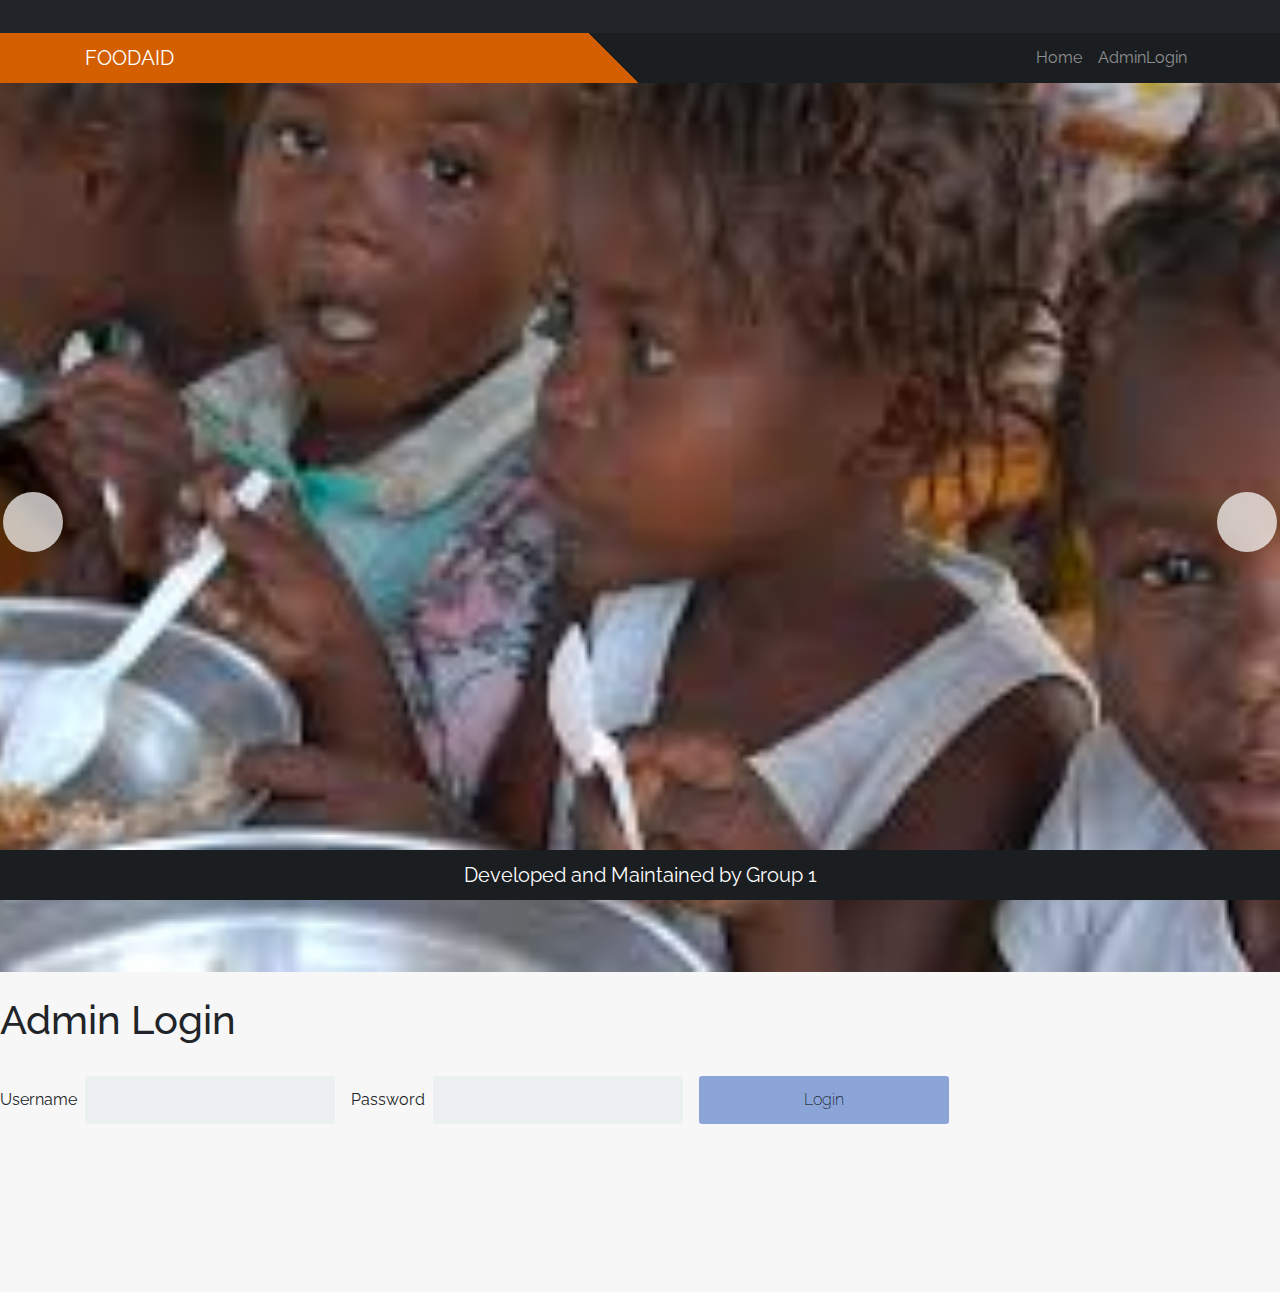
<file: Ad/index.html>
<!DOCTYPE html>
<html>
<head>
	<title>FoodAid</title>
		<link rel="stylesheet" href="css/slideshower.css">
		<link href='https://fonts.googleapis.com/css?family=Raleway' rel='stylesheet'>
		<link href="//maxcdn.bootstrapcdn.com/bootstrap/4.0.0/css/bootstrap.min.css" rel="stylesheet" id="bootstrap-css">
		<script src="//maxcdn.bootstrapcdn.com/bootstrap/4.0.0/js/bootstrap.min.js"></script>
		<script src="//code.jquery.com/jquery-1.11.1.min.js"></script>
		<!------ Include the above in your HEAD tag ---------->
</head>

<style type="text/css">
/* for division */  
.flex-container{
    width: auto;
    min-height: 300px;
    margin: 0 auto;
    display: -webkit-flex; /* Safari */     
    display: flex; /* Standard syntax */
}
.flex-container .column{
    padding: 10px;
    background: #dbdfe5;
    -webkit-flex: 1; /* Safari */
    -ms-flex: 1; /* IE 10 */
    flex: 1; /* Standard syntax */
}
.flex-container .column.bg-alt{
    background: #ffffff;
}

/* for login form */  
* {
box-sizing: border-box;
}

*:focus {
    outline: none;
}

input {
font-family: Raleway;
text-align: center;
background-color: #ECF0F1;
border: 2px solid transparent;
border-radius: 3px;
font-size: 16px;
font-weight: 200;
padding: 10px 0;
width: 250px;
transition: border .5s;
}
input[type=button] {
    background-color:#8ba5d9;

}
input:focus {
border: 2px solid #3498DB;
box-shadow: none;
}

/*header style start*/
body {
    margin: 0;
    font-family: Raleway;;
    font-size: 1rem;
    font-weight: 400;
    line-height: 1.5;
    color: #212529;
    background-color: #f7f7f7;
}
.navbar {
    display: -ms-flexbox;
    display: flex;
    -ms-flex-wrap: wrap;
    flex-wrap: wrap;
    -ms-flex-align: center;
    align-items: center;
    -ms-flex-pack: justify;
    justify-content: space-between;
    padding: 5px;
}

/*
headeer top
*/
.topbar{
  background-color: #212529;
  padding: 0;
}

.topbar .container .row {
  margin:-7px;
  padding:0;
}

.topbar .container .row .col-md-12 { 
  padding:0;
}

.topbar p{
  margin:0;
  display:inline-block;
  font-size: 13px;
  color: #f1f6ff;
}

.topbar p > i{
  margin-right:5px;
}
.topbar p:last-child{
  text-align:right;
} 

header .navbar {
    margin-bottom: 0;
}

.topbar li.topbar {
    display: inline;
    padding-right: 18px;
    line-height: 52px;
    transition: all .3s linear;
}

.topbar li.topbar:hover {
    color: #1bbde8;
}

.topbar ul.info i {
    color: #131313;
    font-style: normal;
    margin-right: 8px;
    display: inline-block;
    position: relative;
    top: 4px;
}

.topbar ul.info li {
    float: right;
    padding-left: 30px;
    color: #ffffff;
    font-size: 13px;
    line-height: 44px;
}

.topbar ul.info i span {
    color: #aaa;
    font-size: 13px;
    font-weight: 400;
    line-height: 50px;
    padding-left: 18px;
}

ul.social-network {
  border:none;
  margin:0;
  padding:0;
}

ul.social-network li {
  border:none;  
  margin:0;
}

ul.social-network li i {
  margin:0;
}

ul.social-network li {
    display:inline;
    margin: 0 5px;
    border: 0px solid #2D2D2D;
    padding: 5px 0 0;
    width: 32px;
    display: inline-block;
    text-align: center;
    height: 32px;
    vertical-align: baseline;
    color: #000;
}

ul.social-network {
  list-style: none;
  margin: 5px 0 10px -25px;
  float: right;
}

.waves-effect {
    position: relative;
    cursor: pointer;
    display: inline-block;
    overflow: hidden;
    -webkit-user-select: none;
    -moz-user-select: none;
    -ms-user-select: none;
    user-select: none;
    -webkit-tap-highlight-color: transparent;
    vertical-align: middle;
    z-index: 1;
    will-change: opacity, transform;
    transition: .3s ease-out;
    color: #fff;
}
a {
  color: #0a0a0a;
  text-decoration: none;
}

li {
    list-style-type: none;
}
.bg-image-full {
    background-position: center center;
    background-repeat: no-repeat;
    -webkit-background-size: cover;
    -moz-background-size: cover;
    background-size: cover;
    -o-background-size: cover;
}
.bg-dark {
    background-color: #222!important;
}

.mx-background-top-linear {
    background: -webkit-linear-gradient(45deg, #d35f00 48%, #1b1e21 48%);
    background: -webkit-linear-gradient(left, #d35f00 48%, #1b1e21 48%);
    background: linear-gradient(45deg, #d35f00 48%, #1b1e21 48%);
}
/*header style end*/

</style>
<body>


<link href="//maxcdn.bootstrapcdn.com/font-awesome/4.2.0/css/font-awesome.min.css" rel="stylesheet">
<!-- Navigation -->
<div class="fixed-top">
  <header class="topbar">
      <div class="container">
        <div class="row">
          <!-- social icon-->
          <div class="col-sm-12">
            <ul class="social-network">
              <li><a class="waves-effect waves-dark" href="#"><i ></i></a></li>
              <li><a class="waves-effect waves-dark" href="#"><i ></i></a></li>
              <li><a class="waves-effect waves-dark" href="#"><i ></i></a></li>
              <li><a class="waves-effect waves-dark" href="#"><i ></i></a></li>
              <li><a class="waves-effect waves-dark" href="#"></a></li>
            </ul>
          </div>

        </div>
      </div>
  </header>
  <nav class="navbar navbar-expand-lg navbar-dark mx-background-top-linear">
    <div class="container">
      <a class="navbar-brand" href="index.html" style="text-transform: uppercase;"> FoodAid</a>
      <button class="navbar-toggler" type="button" data-toggle="collapse" data-target="#navbarResponsive" aria-controls="navbarResponsive" aria-expanded="false" aria-label="Toggle navigation">
        <span class="navbar-toggler-icon"></span>
      </button>
      <div class="collapse navbar-collapse" id="navbarResponsive">

        <ul class="navbar-nav ml-auto">

          <li class="nav-item active">
            <a class="nav-link" href="index.html">
              <span class="sr-only">(current)</span>
            </a>
          </li>
          <li class="nav-item">
            <a class="nav-link" href="http://localhost/NGO/">Home</a>
          </li>

          <li class="nav-item">
            <a class="nav-link" href="#admin">AdminLogin</a>
          </li>
        </ul>
      </div>
    </div>
  </nav>
</div>
<br><br><br>

<!--slideshower-->
<div class="CSSgal">

  <!-- Don't wrap targets in parent -->
  <s id="s1"></s> 
  <s id="s2"></s>
  <s id="s3"></s>
  <s id="s4"></s>

  <div class="slider">
      <div style="background-image: url('images/6.jpeg');">
    </div>

    <div style="background-image: url('images/2.jpeg');">
            <h2 style="font-family: Raleway; color: #0840f5;">Don't Waste, Donate</h2>
        </div>

    <div style="background-image: url('images/5.jpg');">
            <h2 style="font-family: Raleway;">Eat Responsibly, Waste Less</h2>
        </div>

    <div style="background-image: url('images/7.jpeg');">
            <h2 style="font-family: Raleway;">Make Every Bite Count, Reduce Food Waste</h2>
        </div>
  </div>
  
  <div class="prevNext">
    <div><a href="#s4"></a><a href="#s2"></a></div>
    <div><a href="#s1"></a><a href="#s3"></a></div>
    <div><a href="#s2"></a><a href="#s4"></a></div>
    <div><a href="#s3"></a><a href="#s1"></a></div>
  </div>



</div>

<!--End of slideshower-->
<br>
<div id="admin">
        <h1>Admin Login</h1><br>
        <form name="login">
            Username&nbsp;&nbsp;<input type="text" name="userid"/>&nbsp;&nbsp;&nbsp;
            Password&nbsp;&nbsp;<input type="password" name="pswrd"/>&nbsp;&nbsp;&nbsp;
            <input type="button" onclick="check(this.form)" value="Login"/>
        </form>
        <script language="javascript">
            function check(form) { /*function to check userid & password*/
                /*the following code checkes whether the entered userid and password are matching*/
                if(form.userid.value == "group 1" && form.pswrd.value == "1234") {
                    window.location.href = "admin/ngoregister.php";/*opens the target page while Id & password matches*/
                }
                else {
                    alert("Error Password or Username")/*displays error message*/
                }
            }
        </script>
</div>
<br>

<!--start of contact form-->


</body>
<br><br><br><br><br><br>

<footer 
    style=" 
    position: fixed;
    background-color:#1b1e21; 
    color: white;padding: 10px;
    text-align: center;
    font-family: Raleway;
    font-size: 20px;
    left: 0;
    bottom: 0;
    width: 100%;">
    Developed and Maintained by Group 1
</footer>
</html>
</file>
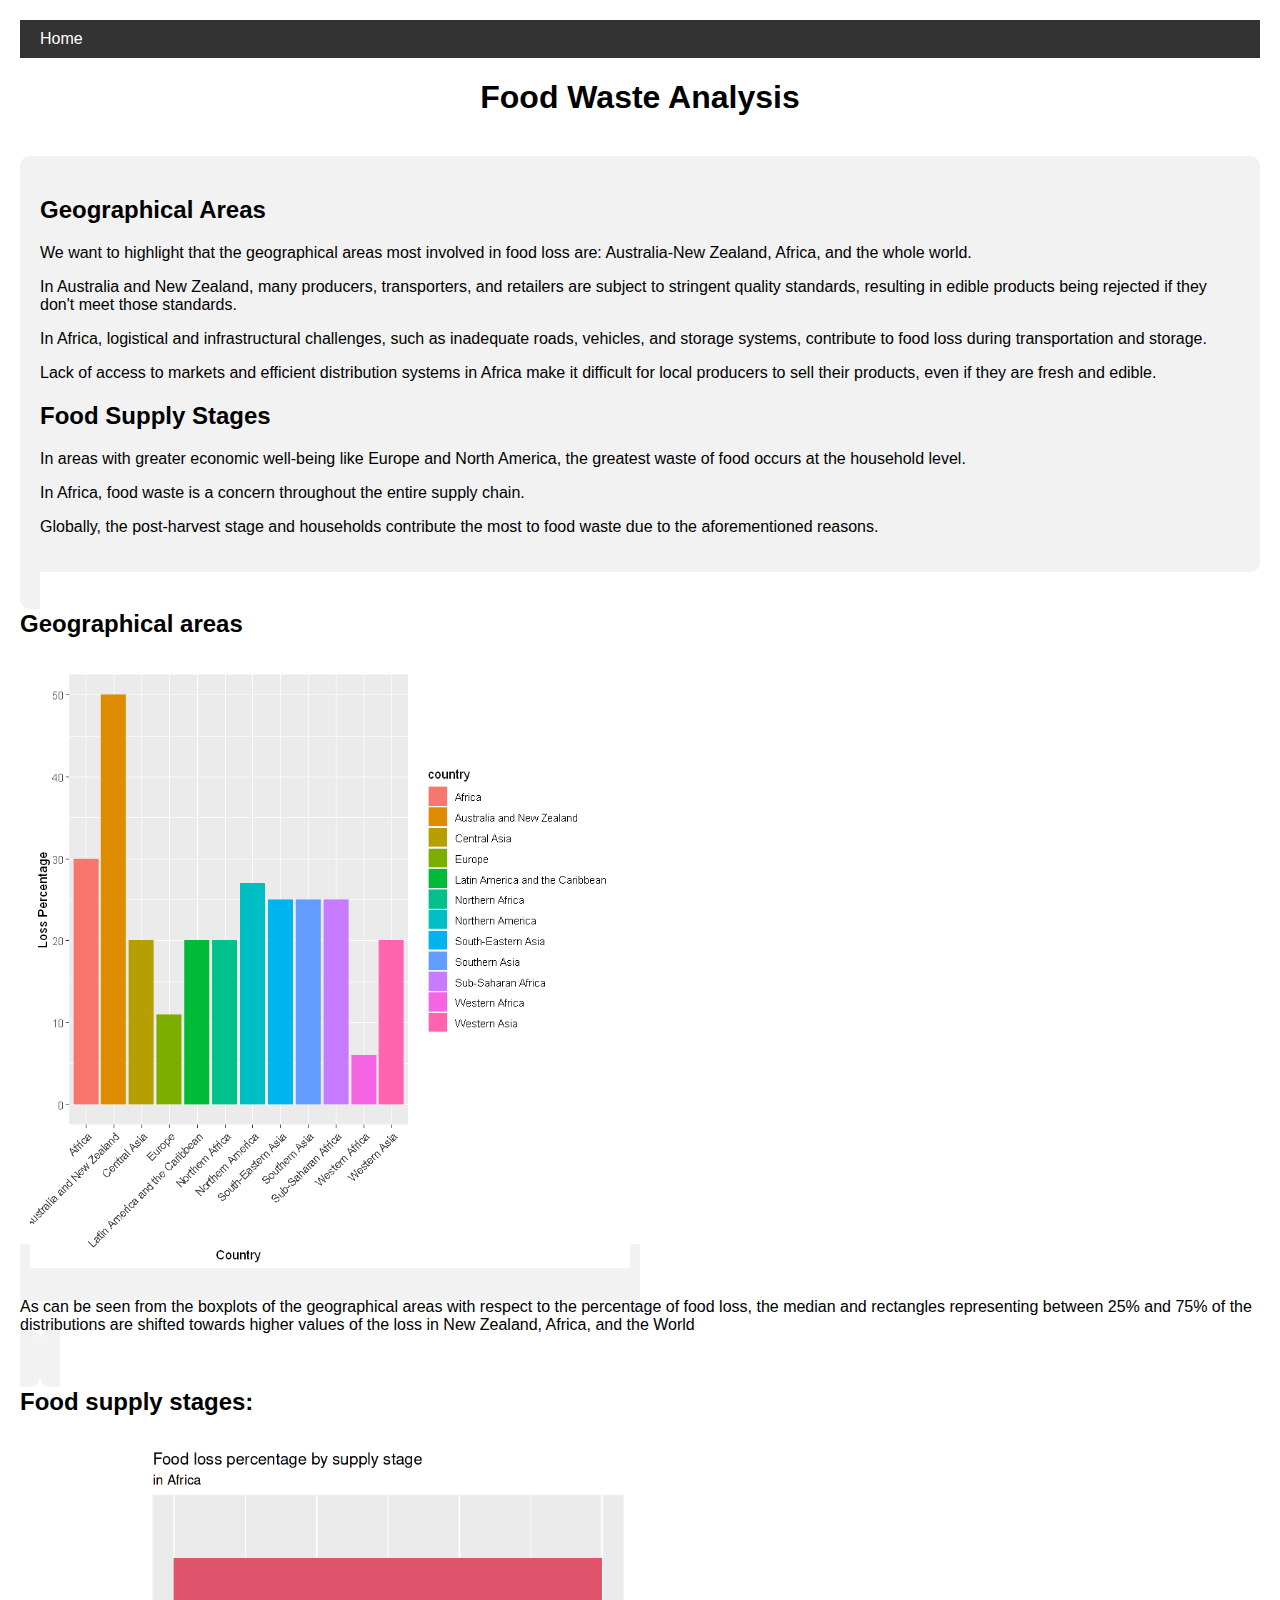
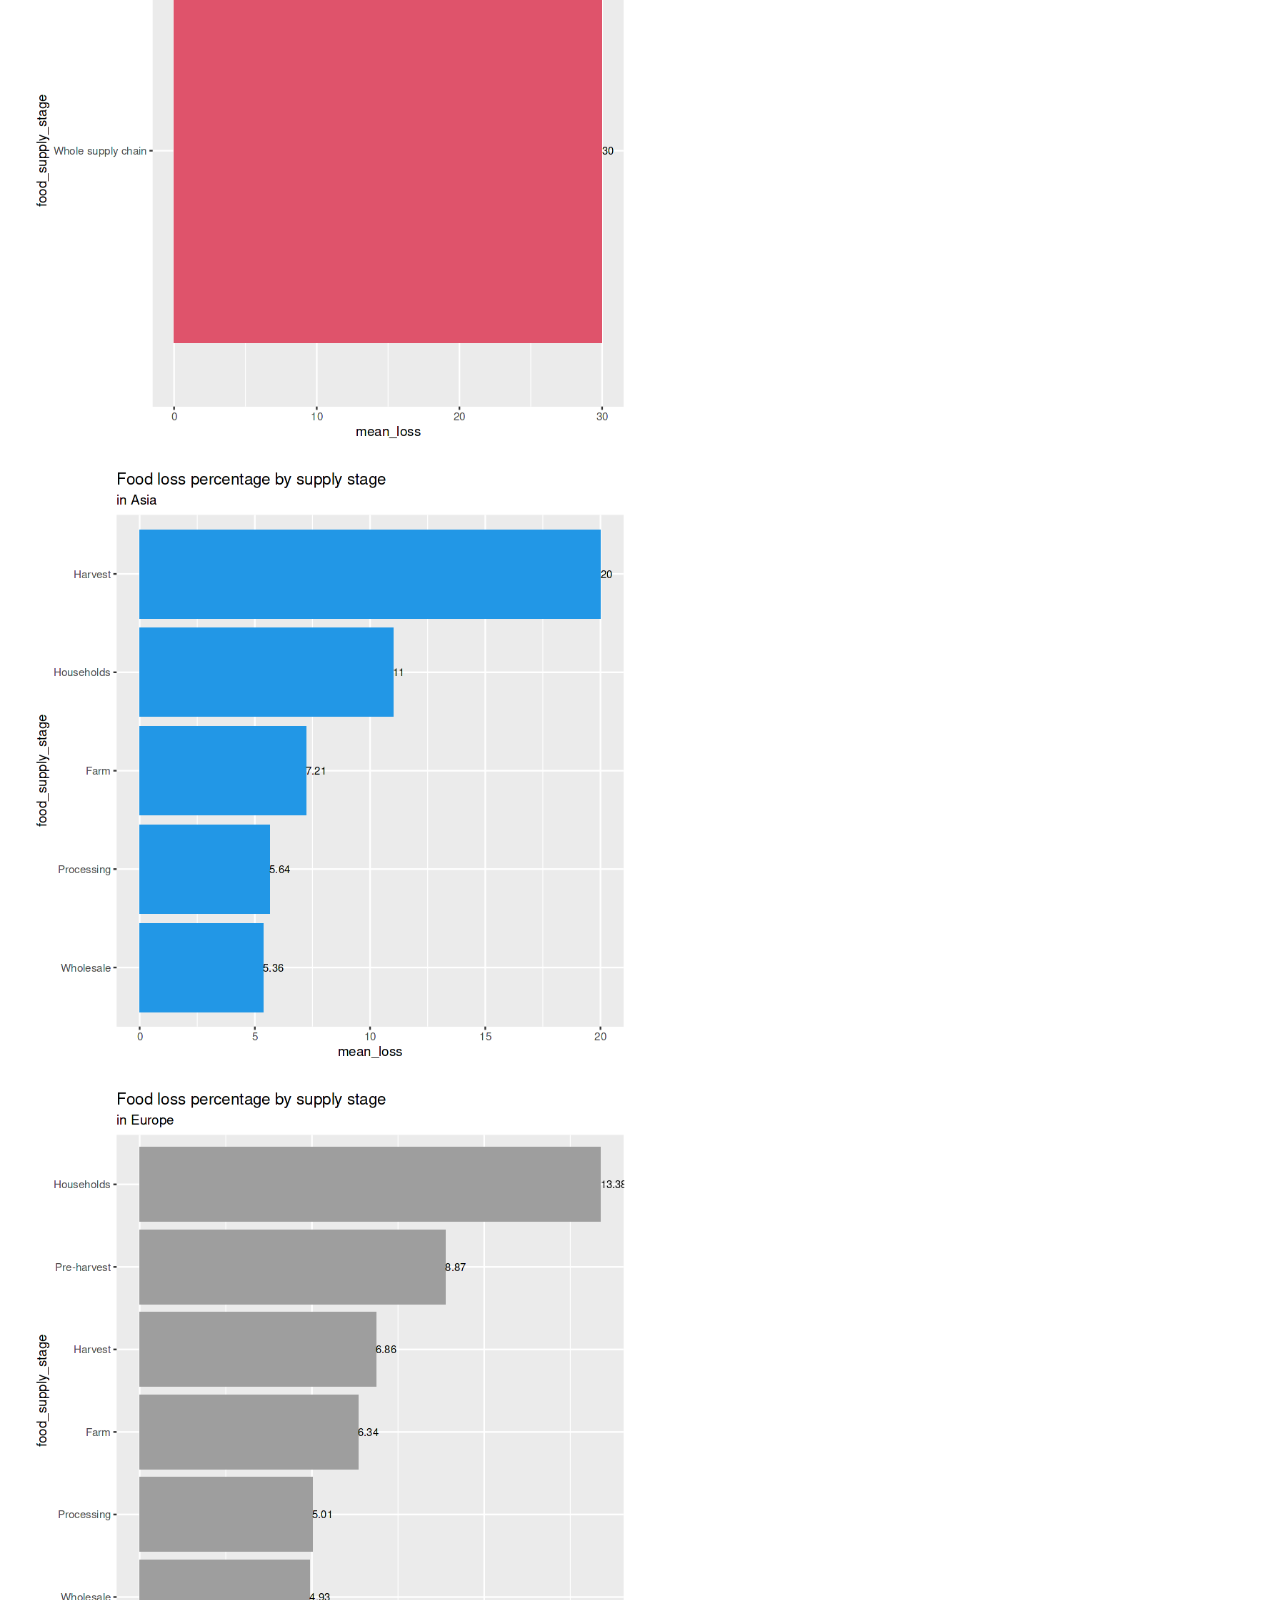
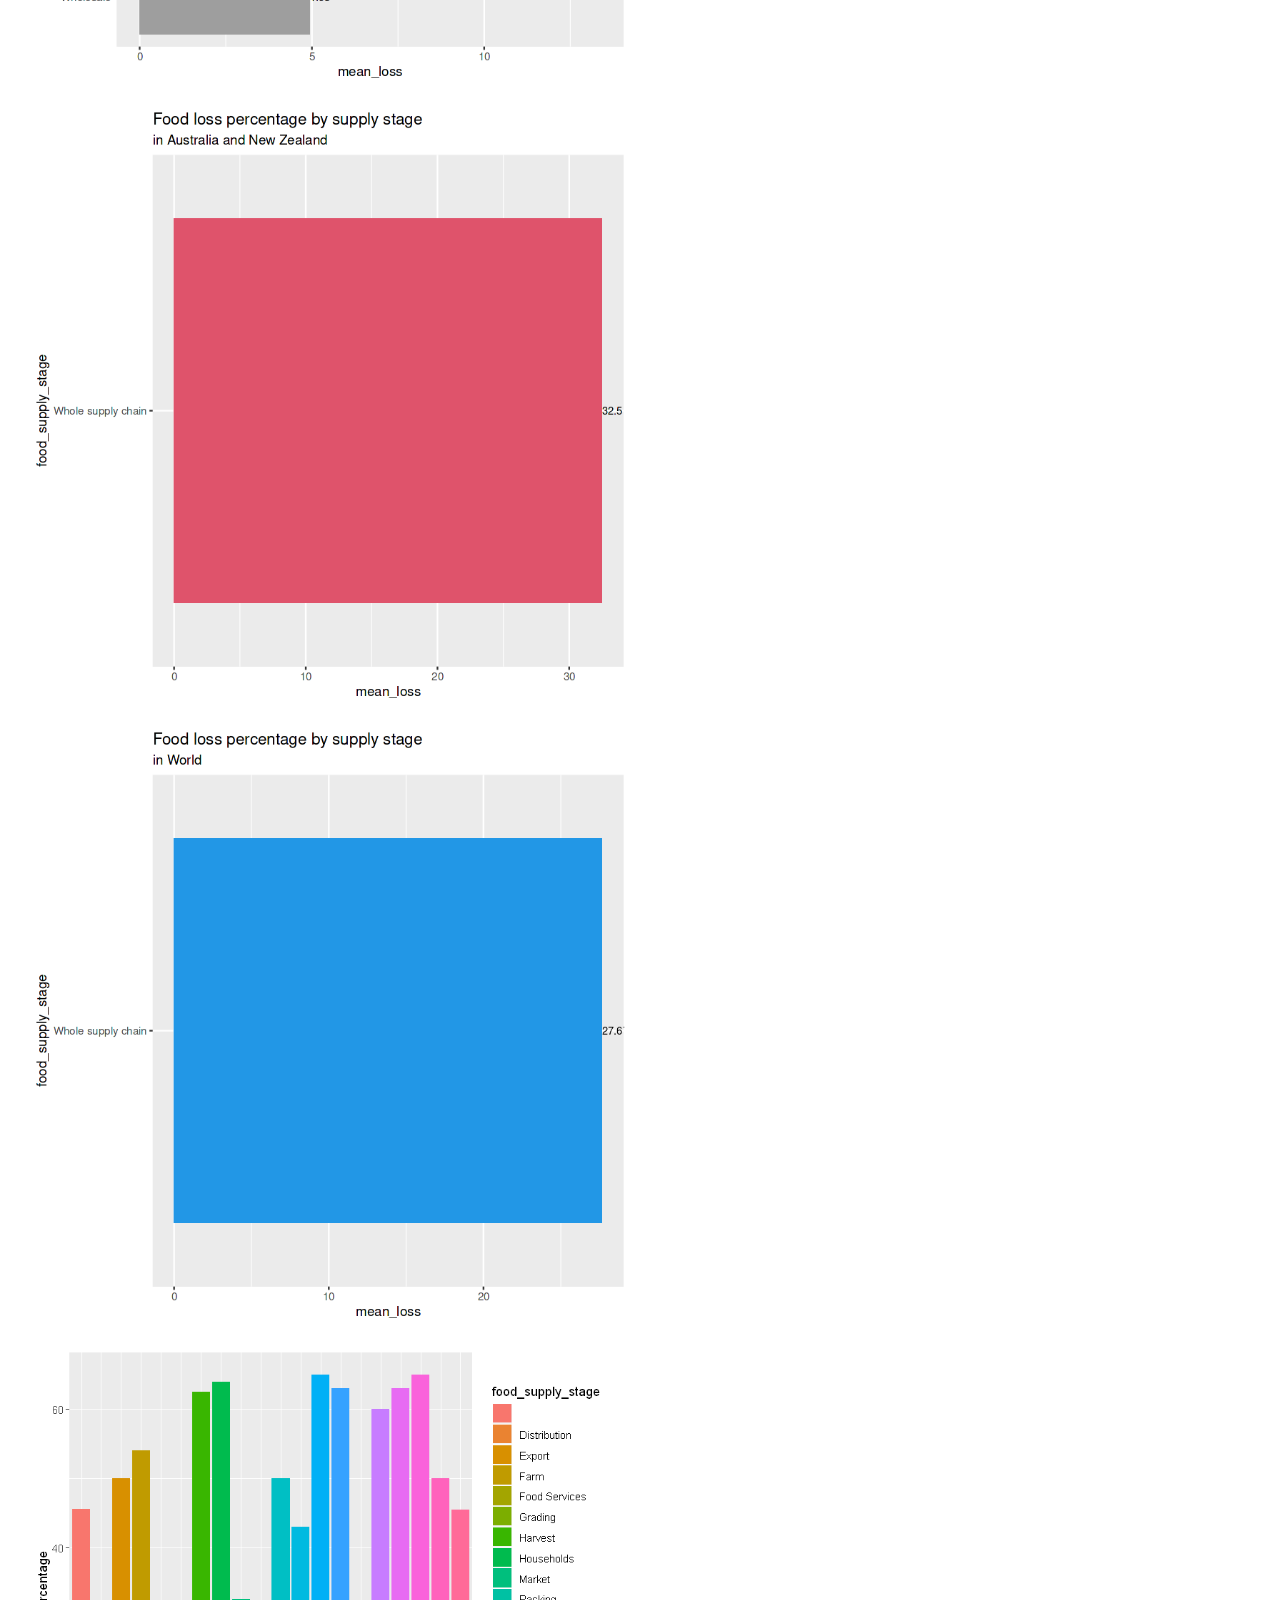
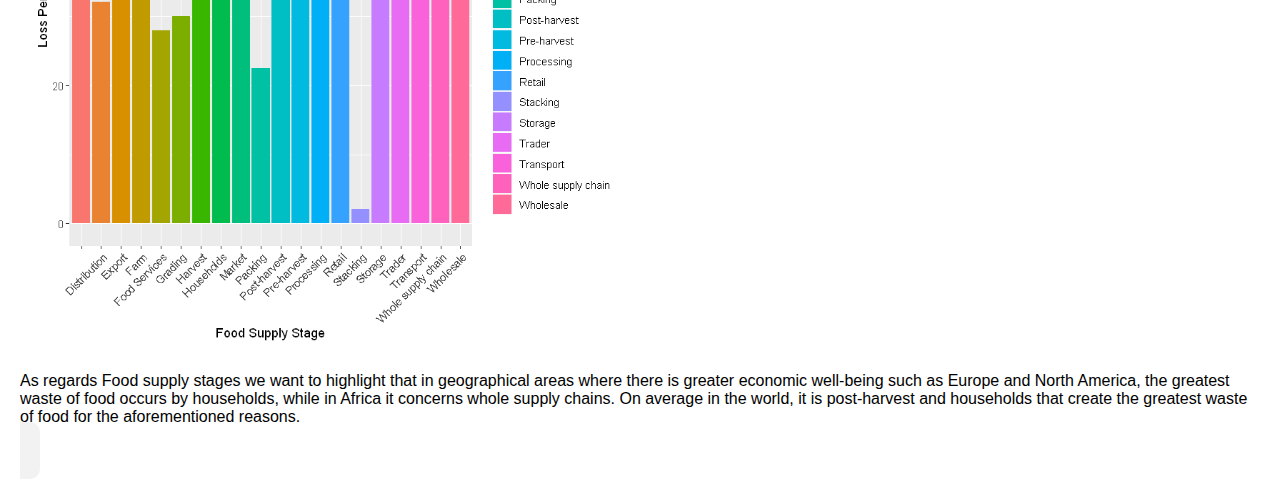
<file: AN/analysis.html>
<!DOCTYPE html>
<html>

<head>
    <title>Food Waste Analysis</title>
    <style>
        body {
            font-family: Arial, sans-serif;
            margin: 0;
            padding: 20px;
        }

        h1 {
            text-align: center;
        }

        .navbar {
            background-color: #333;
            padding: 10px;
        }

        .navbar ul {
            list-style-type: none;
            margin: 0;
            padding: 0;
            display: flex;
        }

        .navbar li {
            margin-right: 10px;
        }

        .navbar li a {
            color: #fff;
            text-decoration: none;
            padding: 10px;
        }

        .navbar li a:hover {
            background-color: #555;
        }

        .container {
            margin-top: 40px;
            padding: 20px;
            background-color: #f2f2f2;
            border-radius: 10px;
        }

        .graph-container {
            margin-top: 40px;
            padding: 20px;
            background-color: #f2f2f2;
            border-radius: 10px;
            display: inline;
        }

        .graph {
            width: 50%;
            padding: 10px;
            box-sizing: border-box;
        }

        .graph img {
            width: 100%;
            display: block;
        }
    </style>
</head>

<body>
    <div class="navbar">
        <ul>
            <li><a href="http://127.0.0.1:8000/">Home</a></li>
        </ul>
    </div>

    <h1>Food Waste Analysis</h1>

    <div class="container">
        <h2>Geographical Areas</h2>
        <p>
            We want to highlight that the geographical areas most involved in food loss are:
            Australia-New Zealand, Africa, and the whole world.
        </p>
        <p>
            In Australia and New Zealand, many producers, transporters, and retailers are subject to stringent quality
            standards, resulting in edible products being rejected if they don't meet those standards.
        </p>
        <p>
            In Africa, logistical and infrastructural challenges, such as inadequate roads, vehicles, and storage
            systems, contribute to food loss during transportation and storage.
        </p>
        <p>
            Lack of access to markets and efficient distribution systems in Africa make it difficult for local producers
            to sell their products, even if they are fresh and edible.
        </p>

        <h2>Food Supply Stages</h2>
        <p>
            In areas with greater economic well-being like Europe and North America, the greatest waste of food occurs
            at the household level.
        </p>
        <p>
            In Africa, food waste is a concern throughout the entire supply chain.
        </p>
        <p>
            Globally, the post-harvest stage and households contribute the most to food waste due to the aforementioned
            reasons.
        </p>
    </div>

    <div class="graph-container">
        <h2>Geographical areas</h2>
        <img class="graph" src="images/image1.png" alt="Graph Image">
        <p>As can be seen from the boxplots of the geographical areas with respect to the percentage of food loss, the
            median and
            rectangles representing between 25% and 75% of the distributions are shifted towards higher values of the
            loss in New
            Zealand, Africa, and the World</p>
    </div>
    <div class="graph-container">
        <h2>Food supply stages:</h2>
        <div class="graph">
            <img src="images/image2.png" alt="First Image">
        </div>
        <div class="graph">
            <img src="images/image3.png" alt="First Image">
        </div>
        <div class="graph">
            <img src="images/image5.png" alt="First Image">
        </div>
        <div class="graph">
            <img src="images/image14.png" alt="First Image">
        </div>
        <div class="graph">
            <img src="images/image15.png" alt="First Image">
        </div>
        <div class="graph">
            <img src="images/image16.png" alt="First Image">
        </div>
        <p>As regards Food supply stages we want to highlight that in geographical areas where there is greater economic
            well-being
            such as Europe and North America, the greatest waste of food occurs by households, while in Africa it
            concerns whole
            supply chains. On average in the world, it is post-harvest and households that create the greatest waste of
            food for
            the
            aforementioned reasons.</p>
    </div>
</body>

</html>
</file>
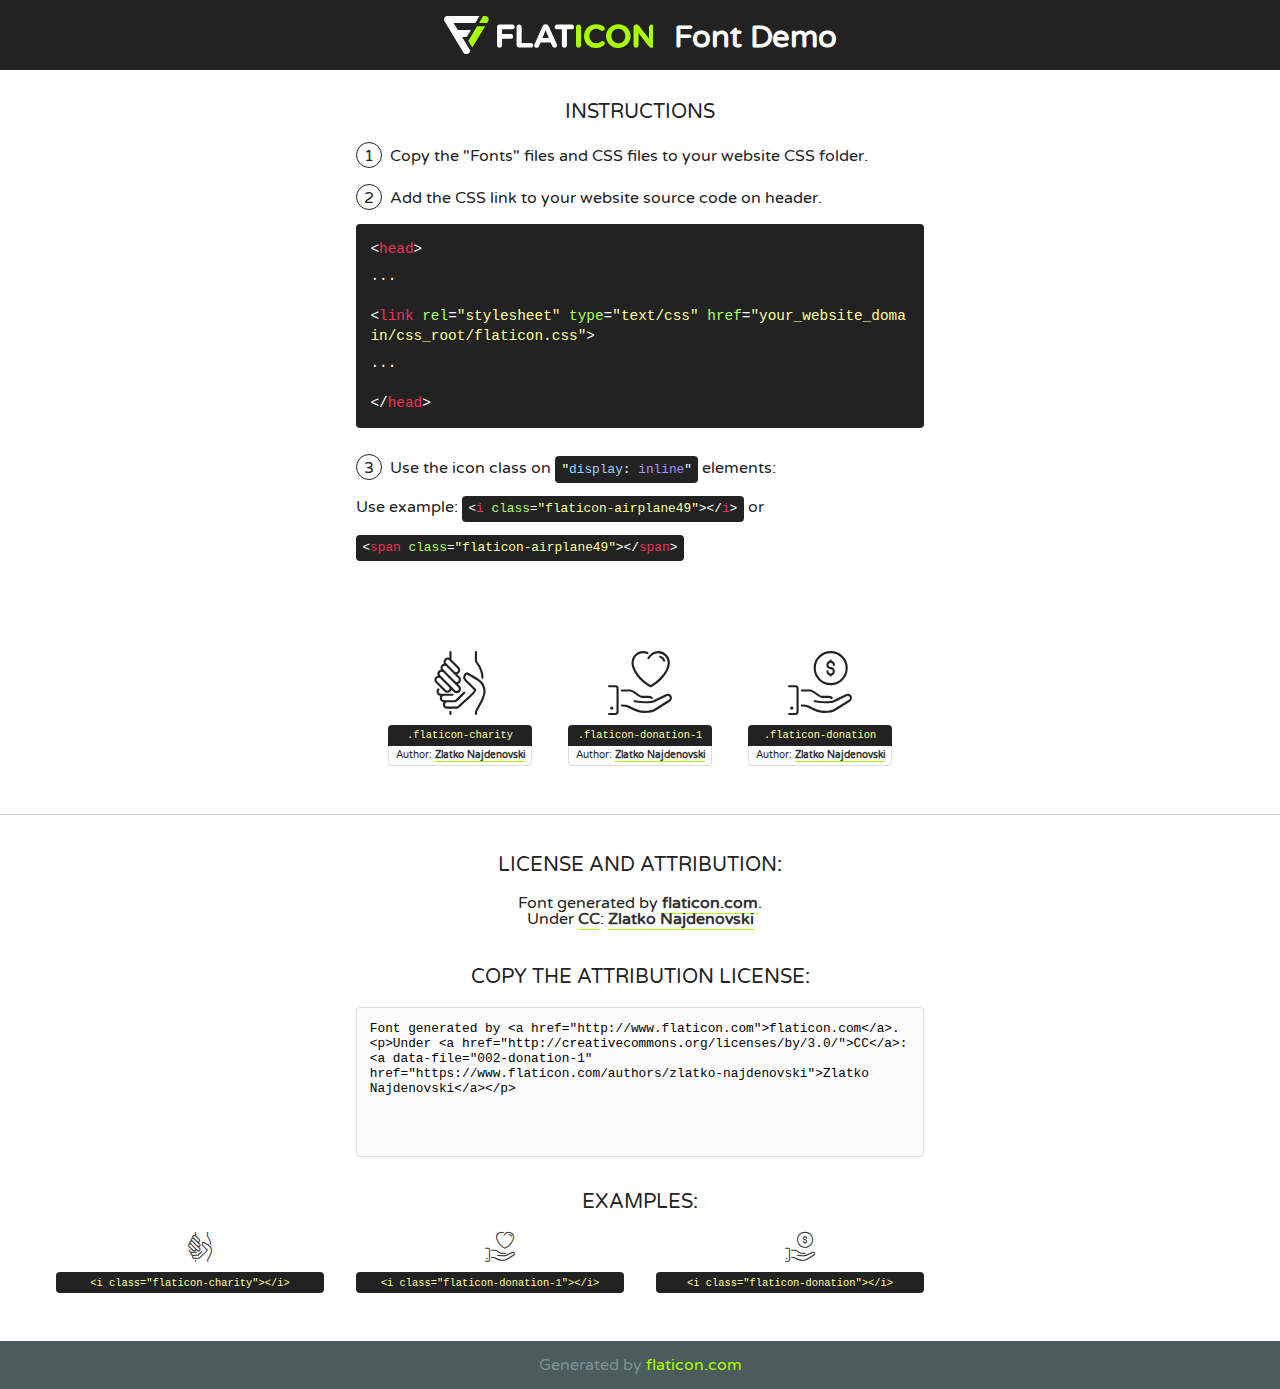
<file: fonts/flaticon/font/flaticon.html>
<!DOCTYPE html>
<!--
  Flaticon icon font: Flaticon
  Creation date: 25/08/2018 14:33
-->
<html>
<!DOCTYPE html>
<html>

<head>
    <title>Flaticon WebFont</title>
    <link href="http://fonts.googleapis.com/css?family=Varela+Round" rel="stylesheet" type="text/css" />
    <link rel="stylesheet" type="text/css" href="flaticon.css">
    <meta charset="UTF-8">
    <style>
    html, body, div, span, applet, object, iframe,
    h1, h2, h3, h4, h5, h6, p, blockquote, pre,
    a, abbr, acronym, address, big, cite, code,
    del, dfn, em, img, ins, kbd, q, s, samp,
    small, strike, strong, sub, sup, tt, var,
    b, u, i, center,
    dl, dt, dd, ol, ul, li,
    fieldset, form, label, legend,
    table, caption, tbody, tfoot, thead, tr, th, td,
    article, aside, canvas, details, embed, 
    figure, figcaption, footer, header, hgroup, 
    menu, nav, output, ruby, section, summary,
    time, mark, audio, video {
        margin: 0;
        padding: 0;
        border: 0;
        font-size: 100%;
        font: inherit;
        vertical-align: baseline;
    }
    /* HTML5 display-role reset for older browsers */
    article, aside, details, figcaption, figure, 
    footer, header, hgroup, menu, nav, section {
        display: block;
    }
    body {
        line-height: 1;
    }
    ol, ul {
        list-style: none;
    }
    blockquote, q {
        quotes: none;
    }
    blockquote:before, blockquote:after,
    q:before, q:after {
        content: '';
        content: none;
    }
    table {
        border-collapse: collapse;
        border-spacing: 0;
    }
    body {
        font-family: 'Varela Round', Helvetica, Arial, sans-serif;
        font-size: 16px;
        color: #222;
    }
    a {
        color: #333;
        border-bottom: 1px solid #a9fd00;
        font-weight: bold;
        text-decoration: none;
    }
    * {
        -moz-box-sizing: border-box;
        -webkit-box-sizing: border-box;
        box-sizing: border-box;
        margin: 0;
        padding: 0;
    }
    [class^="flaticon-"]:before, [class*=" flaticon-"]:before, [class^="flaticon-"]:after, [class*=" flaticon-"]:after {
        font-family: Flaticon;
        font-size: 30px;
        font-style: normal;
        margin-left: 20px;
        color: #333;
    }
    .wrapper {
        max-width: 600px;
        margin: auto;
        padding: 0 1em;
    }
    .title {
        font-size: 1.25em;
        text-align: center;
        margin-bottom: 1em;
        text-transform: uppercase;
    }
    header {
        text-align: center;
        background-color: #222;
        color: #fff;
        padding: 1em;
    }
    header .logo {
        width: 210px;
        height: 38px;
        display: inline-block;
        vertical-align: middle;
        margin-right: 1em;
        border: none;
    }
    header strong {
        font-size: 1.95em;
        font-weight: bold;
        vertical-align: middle;
        margin-top: 5px;
        display: inline-block;
    }
    .demo {
        margin: 2em auto;
        line-height: 1.25em;
    }
    .demo ul li {
        margin-bottom: 1em;
    }
    .demo ul li .num {
        color: #222;
        border-radius: 20px;
        display: inline-block;
        width: 26px;
        padding: 3px;
        height: 26px;
        text-align: center;
        margin-right: 0.5em;
        border: 1px solid #222;
    }
    .demo ul li code {
        background-color: #222;
        border-radius: 4px;
        padding: 0.25em 0.5em;
        display: inline-block;
        color: #fff;
        font-family: Consolas,Monaco,Lucida Console,Liberation Mono,DejaVu Sans Mono,Bitstream Vera Sans Mono,Courier New, monospace;
        font-weight: lighter;
        margin-top: 1em;
        font-size: 0.8em;
        word-break: break-all;
    }
    .demo ul li code.big {
        padding: 1em;
        font-size: 0.9em;
    }
    .demo ul li code .red {
        color: #EF3159;
    }
    .demo ul li code .green {
        color: #ACFF65;
    }
    .demo ul li code .yellow {
        color: #FFFF99;
    }
    .demo ul li code .blue {
        color: #99D3FF;
    }
    .demo ul li code .purple {
        color: #A295FF;
    }
    .demo ul li code .dots {
        margin-top: 0.5em;
        display: block;
    }
    #glyphs {
        border-bottom: 1px solid #ccc;
        padding: 2em 0;
        text-align: center;
    }
    .glyph {
        display: inline-block;
        width: 9em;
        margin: 1em;
        text-align: center;
        vertical-align: top;
        background: #FFF;
    }
    .glyph .glyph-icon {
        padding: 10px;
        display: block;
        font-family:"Flaticon";
        font-size: 64px;
        line-height: 1;
    }
    .glyph .glyph-icon:before {
        font-size: 64px;
        color: #222;
        margin-left: 0;
    }
    .class-name {
        font-size: 0.65em;
        background-color: #222;
        color: #fff;
        border-radius: 4px 4px 0 0;
        padding: 0.5em;
        color: #FFFF99;
        font-family: Consolas,Monaco,Lucida Console,Liberation Mono,DejaVu Sans Mono,Bitstream Vera Sans Mono,Courier New, monospace;
    }
    .author-name {
        font-size: 0.6em;
        background-color: #fcfcfd;
        border: 1px solid #DEDEE4;
        border-top: 0;
        border-radius: 0 0 4px 4px;
        padding: 0.5em;
    }
    .class-name:last-child {
        font-size: 10px;
        color:#888;
    }
    .class-name:last-child a {
        font-size: 10px;
        color:#555;
    }
    .class-name:last-child a:hover {
        color:#a9fd00;
    }
    .glyph > input {
        display: block;
        width: 100px;
        margin: 5px auto;
        text-align: center;
        font-size: 12px;
        cursor: text;
    }
    .glyph > input.icon-input {
        font-family:"Flaticon";
        font-size: 16px;
        margin-bottom: 10px;
    }
    .attribution .title {
        margin-top: 2em;
    }
    .attribution textarea {
        background-color: #fcfcfd;
        padding: 1em;
        border: none;
        box-shadow: none;
        border: 1px solid #DEDEE4;
        border-radius: 4px;
        resize: none;
        width: 100%;
        height: 150px;
        font-size: 0.8em;
        font-family: Consolas,Monaco,Lucida Console,Liberation Mono,DejaVu Sans Mono,Bitstream Vera Sans Mono,Courier New, monospace;
        -webkit-appearance: none;
    }
    .iconsuse {
        margin: 2em auto;
        text-align: center;
        max-width: 1200px;
    }
    .iconsuse:after {
        content: '';
        display: table;
        clear: both;
    }
    .iconsuse .image {
        float: left;
        width: 25%;
        padding: 0 1em;
    }
    .iconsuse .image p {
        margin-bottom: 1em;
    }
    .iconsuse .image span {
        display: block;
        font-size: 0.65em;
        background-color: #222;
        color: #fff;
        border-radius: 4px;
        padding: 0.5em;
        color: #FFFF99;
        margin-top: 1em;
        font-family: Consolas,Monaco,Lucida Console,Liberation Mono,DejaVu Sans Mono,Bitstream Vera Sans Mono,Courier New, monospace;
    }
    #footer {
        text-align: center;
        background-color: #4C5B5C;
        color: #7c9192;
        padding: 1em;
    }
    #footer a {
        border: none;
        color: #a9fd00;
        font-weight: normal;
    }
    @media (max-width: 960px) {
        .iconsuse .image {
            width: 50%;
        }
    }
    @media (max-width: 560px) {
        .iconsuse .image {
            width: 100%;
        }
    }
    </style>
</head>

<body class="characters-off">

    <header>
        <a href="http://www.flaticon.com" target="_blank" class="logo">
            <svg version="1.1" xmlns="http://www.w3.org/2000/svg" xmlns:xlink="http://www.w3.org/1999/xlink" xmlns:a="http://ns.adobe.com/AdobeSVGViewerExtensions/3.0/" viewBox="0 0 560.875 102.036" enable-background="new 0 0 560.875 102.036" xml:space="preserve">
                <defs>
                </defs>
                <g>
                    <g class="letters">
                        <path fill="#ffffff" d="M141.596,29.675c0-3.777,2.985-6.767,6.764-6.767h34.438c3.426,0,6.15,2.728,6.15,6.15
                        c0,3.43-2.724,6.149-6.15,6.149h-27.674v13.091h23.719c3.429,0,6.151,2.724,6.151,6.15c0,3.43-2.723,6.149-6.151,6.149h-23.719
                        v17.574c0,3.773-2.986,6.761-6.764,6.761c-3.779,0-6.764-2.989-6.764-6.761V29.675z"></path>
                        <path fill="#ffffff" d="M193.844,29.149c0-3.781,2.985-6.767,6.764-6.767c3.776,0,6.763,2.985,6.763,6.767v42.957h25.039
                        c3.426,0,6.149,2.726,6.149,6.153c0,3.425-2.723,6.15-6.149,6.15h-31.802c-3.779,0-6.764-2.986-6.764-6.768V29.149z"></path>
                        <path fill="#ffffff" d="M241.891,75.71l21.438-48.407c1.492-3.341,4.215-5.357,7.906-5.357h0.792
                        c3.686,0,6.323,2.017,7.815,5.357l21.439,48.407c0.436,0.967,0.701,1.845,0.701,2.723c0,3.602-2.809,6.501-6.414,6.501
                        c-3.161,0-5.269-1.845-6.499-4.655l-4.132-9.661h-27.059l-4.301,10.102c-1.144,2.631-3.426,4.214-6.237,4.214
                        c-3.517,0-6.24-2.81-6.24-6.325C241.1,77.64,241.451,76.677,241.891,75.71z M279.932,58.666l-8.521-20.297l-8.526,20.297H279.932
                        z"></path>
                        <path fill="#ffffff" d="M314.864,35.387H301.86c-3.429,0-6.239-2.813-6.239-6.238c0-3.429,2.811-6.24,6.239-6.24h39.533
                        c3.426,0,6.237,2.811,6.237,6.24c0,3.425-2.811,6.238-6.237,6.238h-13.001v42.785c0,3.773-2.99,6.761-6.764,6.761
                        c-3.779,0-6.764-2.989-6.764-6.761V35.387z"></path>
                        <path fill="#A9FD00" d="M352.615,29.149c0-3.781,2.985-6.767,6.767-6.767c3.774,0,6.761,2.985,6.761,6.767v49.024
                        c0,3.773-2.987,6.761-6.761,6.761c-3.781,0-6.767-2.989-6.767-6.761V29.149z"></path>
                        <path fill="#A9FD00" d="M374.132,53.836v-0.179c0-17.481,13.178-31.801,32.065-31.801c9.22,0,15.459,2.458,20.557,6.238
                        c1.402,1.054,2.637,2.985,2.637,5.357c0,3.692-2.985,6.59-6.681,6.59c-1.845,0-3.071-0.702-4.044-1.319
                        c-3.776-2.813-7.729-4.393-12.562-4.393c-10.364,0-17.831,8.611-17.831,19.154v0.173c0,10.542,7.291,19.329,17.831,19.329
                        c5.715,0,9.492-1.756,13.359-4.834c1.049-0.874,2.458-1.491,4.039-1.491c3.429,0,6.325,2.813,6.325,6.236
                        c0,2.106-1.056,3.78-2.282,4.834c-5.539,4.834-12.036,7.733-21.878,7.733C387.572,85.464,374.132,71.493,374.132,53.836z"></path>
                        <path fill="#A9FD00" d="M433.009,53.836v-0.179c0-17.481,13.79-31.801,32.766-31.801c18.981,0,32.592,14.143,32.592,31.628v0.173
                        c0,17.483-13.785,31.807-32.769,31.807C446.625,85.464,433.009,71.32,433.009,53.836z M484.224,53.836v-0.179
                        c0-10.539-7.725-19.326-18.626-19.326c-10.893,0-18.449,8.611-18.449,19.154v0.173c0,10.542,7.73,19.329,18.626,19.329
                        C476.676,72.986,484.224,64.378,484.224,53.836z"></path>
                        <path fill="#A9FD00" d="M506.233,29.321c0-3.774,2.99-6.763,6.767-6.763h1.401c3.252,0,5.183,1.583,7.029,3.953l26.093,34.265
                        V29.059c0-3.692,2.99-6.677,6.681-6.677c3.683,0,6.671,2.985,6.671,6.677v48.934c0,3.78-2.987,6.765-6.764,6.765h-0.436
                        c-3.257,0-5.188-1.581-7.034-3.953l-27.056-35.492v32.944c0,3.687-2.985,6.676-6.678,6.676c-3.683,0-6.673-2.989-6.673-6.676
                        V29.321z"></path>
                    </g>
                    <g class="insignia">
                        <path fill="#ffffff" d="M48.372,56.137h12.517l11.156-18.537H37.186L25.688,18.539h57.825L94.668,0H9.271
                        C5.925,0,2.842,1.801,1.198,4.716c-1.644,2.907-1.593,6.482,0.134,9.343l50.38,83.501c1.678,2.781,4.689,4.476,7.938,4.476
                        c3.246,0,6.257-1.695,7.935-4.476l2.898-4.804L48.372,56.137z"></path>
                        <g class="i">
                            <path fill="#A9FD00" d="M93.575,18.539h0.031v0.004l21.652,0.004l2.705-4.488c1.727-2.861,1.778-6.436,0.133-9.343
                            C116.454,1.801,113.371,0,110.026,0h-5.294L93.575,18.539z"></path>
                            <polygon fill="#A9FD00" points="88.291,27.356 64.725,66.486 75.519,84.404 109.942,27.356"></polygon>
                        </g>
                    </g>
                </g>
            </svg>
        </a>
        <strong>Font Demo</strong>
    </header>


    <section class="demo wrapper">

        <p class="title">Instructions</p>

        <ul>
            <li>
                <span class="num">1</span>Copy the "Fonts" files and CSS files to your website CSS folder.
            </li>
            <li>
                <span class="num">2</span>Add the CSS link to your website source code on header.
                <code class="big">
                    &lt;<span class="red">head</span>&gt;
                    <br/><span class="dots">...</span>
                    <br/>&lt;<span class="red">link</span> <span class="green">rel</span>=<span class="yellow">"stylesheet"</span> <span class="green">type</span>=<span class="yellow">"text/css"</span> <span class="green">href</span>=<span class="yellow">"your_website_domain/css_root/flaticon.css"</span>&gt;
                    <br/><span class="dots">...</span>
                    <br/>&lt;/<span class="red">head</span>&gt;
                </code>
            </li>

            <li>
                <p>
                    <span class="num">3</span>Use the icon class on <code>"<span class="blue">display</span>:<span class="purple"> inline</span>"</code> elements:
                    <br />
                    Use example: <code>&lt;<span class="red">i</span> <span class="green">class</span>=<span class="yellow">&quot;flaticon-airplane49&quot;</span>&gt;&lt;/<span class="red">i</span>&gt;</code> or <code>&lt;<span class="red">span</span> <span class="green">class</span>=<span class="yellow">&quot;flaticon-airplane49&quot;</span>&gt;&lt;/<span class="red">span</span>&gt;</code>
            </li>
        </ul>

    </section>




   <section id="glyphs">          
    
      
        <div class="glyph"><div class="glyph-icon flaticon-charity"></div>
            <div class="class-name">.flaticon-charity</div>
            <div class="author-name">Author: <a data-file="001-charity" href="https://www.flaticon.com/authors/zlatko-najdenovski">Zlatko Najdenovski</a> </div> 
        </div>        
        
        <div class="glyph"><div class="glyph-icon flaticon-donation-1"></div>
            <div class="class-name">.flaticon-donation-1</div>
            <div class="author-name">Author: <a data-file="002-donation-1" href="https://www.flaticon.com/authors/zlatko-najdenovski">Zlatko Najdenovski</a> </div> 
        </div>        
        
        <div class="glyph"><div class="glyph-icon flaticon-donation"></div>
            <div class="class-name">.flaticon-donation</div>
            <div class="author-name">Author: <a data-file="003-donation" href="https://www.flaticon.com/authors/zlatko-najdenovski">Zlatko Najdenovski</a> </div> 
        </div>        
        

    </section>



    <section class="attribution wrapper"   style="text-align:center;">

      <div class="title">License and attribution:</div><div class="attrDiv">Font generated by <a href="http://www.flaticon.com">flaticon.com</a>. <div><p>Under <a href="http://creativecommons.org/licenses/by/3.0/">CC</a>: <a data-file="002-donation-1" href="https://www.flaticon.com/authors/zlatko-najdenovski">Zlatko Najdenovski</a></p>  </div>
      </div>
      <div class="title">Copy the Attribution License:</div>

    <textarea onclick="this.focus();this.select();">Font generated by &lt;a href=&quot;http://www.flaticon.com&quot;&gt;flaticon.com&lt;/a&gt;. <p>Under <a href="http://creativecommons.org/licenses/by/3.0/">CC</a>: <a data-file="002-donation-1" href="https://www.flaticon.com/authors/zlatko-najdenovski">Zlatko Najdenovski</a></p>  
     </textarea>

    </section>

    <section class="iconsuse">

          <div class="title">Examples:</div>            
             
            <div class="image">
                <p>
                    <i class="glyph-icon flaticon-charity"></i> 
                    <span>&lt;i class=&quot;flaticon-charity&quot;&gt;&lt;/i&gt;</span>
                </p>
            </div>
            
            <div class="image">
                <p>
                    <i class="glyph-icon flaticon-donation-1"></i> 
                    <span>&lt;i class=&quot;flaticon-donation-1&quot;&gt;&lt;/i&gt;</span>
                </p>
            </div>
            
            <div class="image">
                <p>
                    <i class="glyph-icon flaticon-donation"></i> 
                    <span>&lt;i class=&quot;flaticon-donation&quot;&gt;&lt;/i&gt;</span>
                </p>
            </div>
                       
        </div>
                            
    </section>

<div id="footer">
    <div>Generated by <a href="http://www.flaticon.com">flaticon.com</a>
    </div>
</div>



</body>
</html>
</file>
<file: Ad/css/slideshower.css>
*{box-sizing: border-box; -webkit-box-sizing: border-box; }
html, body { height: 100%; }
body { margin: 0; font: 16px/1.3 ZCOOL XiaoWei; }

/*
PURE RESPONSIVE CSS3 SLIDESHOW GALLERY by Roko C. buljan
http://stackoverflow.com/a/34696029/383904
*/

.CSSgal {
	position: relative;
	overflow: hidden;
	height: 100%; /* Or set a fixed height */
}

/* SLIDER */

.CSSgal .slider {
	height: 100%;
	white-space: nowrap;
	font-size: 0;
	transition: 0.8s;
}

/* SLIDES */

.CSSgal .slider > * {
	font-size: 1rem;
	display: inline-block;
	white-space: normal;
	vertical-align: top;
	height: 100%;
	width: 100%;
	background: none 50% no-repeat;
	background-size: cover;
}

/* PREV/NEXT, CONTAINERS & ANCHORS */

.CSSgal .prevNext {
	position: absolute;
	z-index: 1;
	top: 50%;
	width: 100%;
	height: 0;
}

.CSSgal .prevNext > div+div {
	visibility: hidden; /* Hide all but first P/N container */
}

.CSSgal .prevNext a {
	background: #fff;
	position: absolute;
	width:       60px;
	height:      60px;
	line-height: 60px; /* If you want to place numbers */
	text-align: center;
	opacity: 0.7;
	-webkit-transition: 0.3s;
					transition: 0.3s;
	-webkit-transform: translateY(-50%);
					transform: translateY(-50%);
	left: 0;
}
.CSSgal .prevNext a:hover {
	opacity: 1;
}
.CSSgal .prevNext a+a {
	left: auto;
	right: 0;
}

/* NAVIGATION */

.CSSgal .bullets {
	position: absolute;
	z-index: 2;
	bottom: 0;
	padding: 10px 0;
	width: 100%;
	text-align: center;
}
.CSSgal .bullets > a {
	display: inline-block;
	width:       30px;
	height:      30px;
	line-height: 30px;
	text-decoration: none;
	text-align: center;
	background: rgba(255, 255, 255, 1);
	-webkit-transition: 0.3s;
					transition: 0.3s;
}
.CSSgal .bullets > a+a {
	background: rgba(255, 255, 255, 0.5); /* Dim all but first */
}
.CSSgal .bullets > a:hover {
	background: rgba(255, 255, 255, 0.7) !important;
}

/* NAVIGATION BUTTONS */
/* ALL: */
.CSSgal >s:target ~ .bullets >* {      background: rgba(255, 255, 255, 0.5);}
/* ACTIVE */
#s1:target ~ .bullets >*:nth-child(1) {background: rgba(255, 255, 255,   1);}
#s2:target ~ .bullets >*:nth-child(2) {background: rgba(255, 255, 255,   1);}
#s3:target ~ .bullets >*:nth-child(3) {background: rgba(255, 255, 255,   1);}
#s4:target ~ .bullets >*:nth-child(4) {background: rgba(255, 255, 255,   1);}
/* More slides? Add here more rules */

/* PREV/NEXT CONTAINERS VISIBILITY */
/* ALL: */
.CSSgal >s:target ~ .prevNext >* {      visibility: hidden;}
/* ACTIVE: */
#s1:target ~ .prevNext >*:nth-child(1) {visibility: visible;}
#s2:target ~ .prevNext >*:nth-child(2) {visibility: visible;}
#s3:target ~ .prevNext >*:nth-child(3) {visibility: visible;}
#s4:target ~ .prevNext >*:nth-child(4) {visibility: visible;}
/* More slides? Add here more rules */

/* SLIDER ANIMATION POSITIONS */

#s1:target ~ .slider {transform: translateX(   0%); -webkit-transform: translateX(   0%);}
#s2:target ~ .slider {transform: translateX(-100%); -webkit-transform: translateX(-100%);}
#s3:target ~ .slider {transform: translateX(-200%); -webkit-transform: translateX(-200%);}
#s4:target ~ .slider {transform: translateX(-300%); -webkit-transform: translateX(-300%);}
/* More slides? Add here more rules */


/* YOU'RE THE DESIGNER! 
   ____________________
   All above was mainly to get it working :)
   CSSgal CUSTOM STYLES / OVERRIDES HERE: */

.CSSgal{
	color: #fff;	
	text-align: center;
}
.CSSgal .slider h2 {
	margin-top: 40vh;
	font-weight: 200;
	letter-spacing: -0.06em;
	word-spacing: 0.2em;
	font-size: 3em;
}
.CSSgal a {
	border-radius: 50%;
	margin: 0 3px;
	color: rgba(0,0,0,0.8);
	text-decoration: none;
}
</file>
<file: fonts/flaticon/font/flaticon.css>
/*
  	Flaticon icon font: Flaticon
  	Creation date: 25/08/2018 14:33
  	*/

@font-face {
  font-family: "Flaticon";
  src: url("./Flaticon.eot");
  src: url("./Flaticon.eot?#iefix") format("embedded-opentype"),
       url("./Flaticon.woff") format("woff"),
       url("./Flaticon.ttf") format("truetype"),
       url("./Flaticon.svg#Flaticon") format("svg");
  font-weight: normal;
  font-style: normal;
}

@media screen and (-webkit-min-device-pixel-ratio:0) {
  @font-face {
    font-family: "Flaticon";
    src: url("./Flaticon.svg#Flaticon") format("svg");
  }
}

[class^="flaticon-"]:before, [class*=" flaticon-"]:before,
[class^="flaticon-"]:after, [class*=" flaticon-"]:after {   
  font-family: Flaticon;
        font-size: 20px;
font-style: normal;
margin-left: 20px;
}

.flaticon-charity:before { content: "\f100"; }
.flaticon-donation-1:before { content: "\f101"; }
.flaticon-donation:before { content: "\f102"; }
</file>
